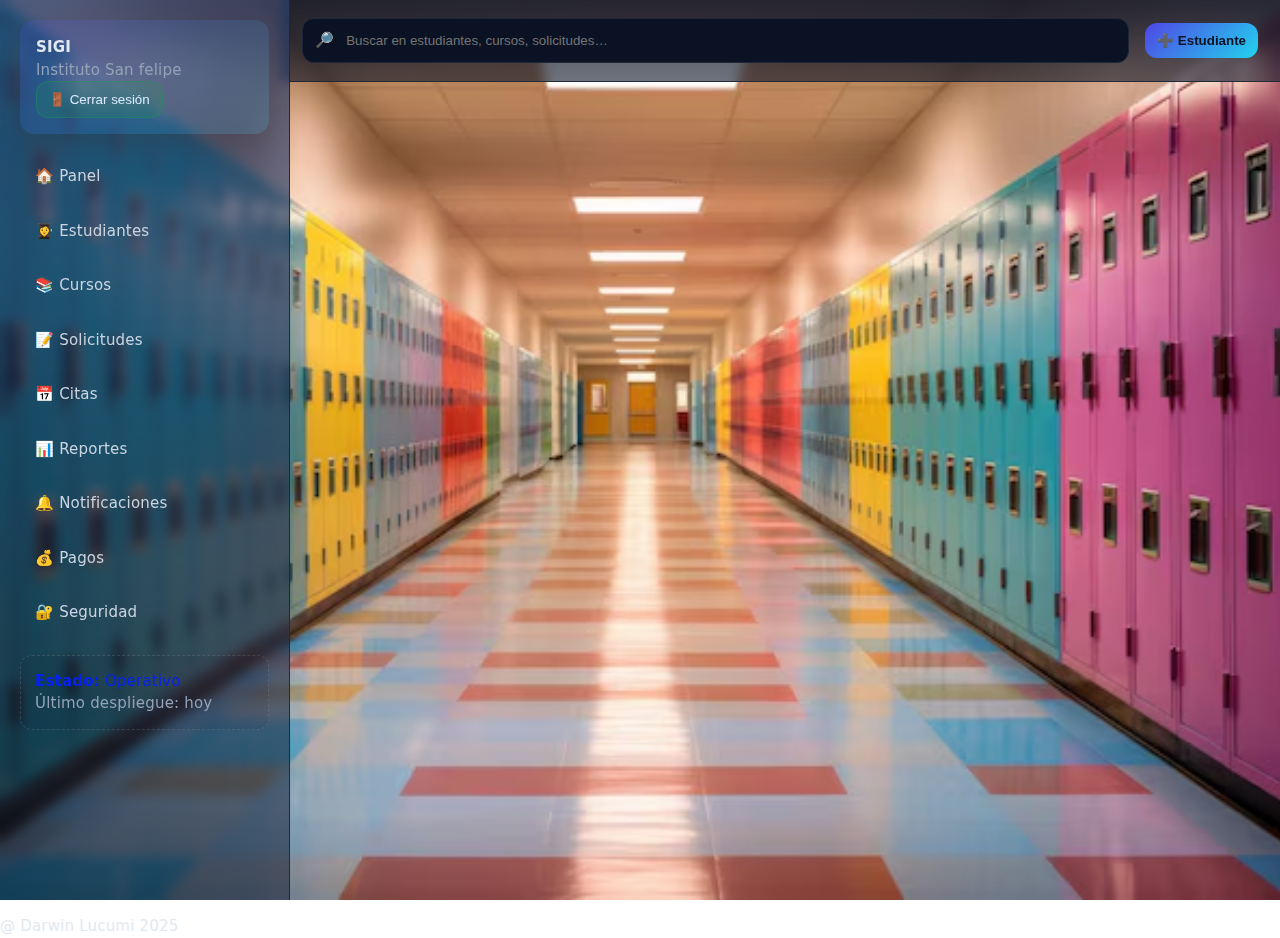
<file: index.html>
<!doctype html>
<html lang="es">
<head>
  <meta charset="utf-8" />
  <meta name="viewport" content="width=device-width, initial-scale=1" />
  <title>Instituto</title>
  <link rel="stylesheet" href="style.css">
 
</head>
<body>
  
  <div class="app" id="app">
    <aside class="sidebar" id="sidebar" aria-label="Barra lateral de navegación">
      <div class="logo" aria-label="SIGI Instituto">
        
        <div>
          <strong>SIGI</strong><br>
          <span class="muted"> Instituto San felipe</span>
          <button class="btn ok" id="logoutBtn">🚪 Cerrar sesión</button> 
          

          
        </div>
      </div>
      <nav role="navigation" aria-label="Módulos">
        <a class="nav-item" href="#dashboard" data-route>🏠 Panel</a>
        <a class="nav-item" href="#estudiantes" data-route>👩‍🎓 Estudiantes</a>
        <a class="nav-item" href="#cursos" data-route>📚 Cursos</a>
        <a class="nav-item" href="#solicitudes" data-route>📝 Solicitudes</a>
        <a class="nav-item" href="#citas" data-route>📅 Citas</a>
        <a class="nav-item" href="#reportes" data-route>📊 Reportes</a>
        <a class="nav-item" href="#notificaciones" data-route>🔔 Notificaciones</a>
        <a class="nav-item" href="#pagos" data-route>💰 Pagos</a>
        <a class="nav-item" href="#seguridad" data-route>🔐 Seguridad</a>
      </nav>

      <div class="kpi" aria-live="polite">
        <div><strong>Estado:</strong> Operativo</div>
        <div class="muted">Último despliegue: hoy</div>
      </div>
    </aside>
    <div class="backdrop" id="backdrop" aria-hidden="true"></div>

    <main>
      <header>
        <button class="btn menu-btn" id="openMenu" aria-controls="sidebar" aria-expanded="false">☰</button>
        <div class="search" role="search">
          🔎 <input id="globalSearch" type="search" placeholder="Buscar en estudiantes, cursos, solicitudes…" aria-label="Buscar">
        </div>
        <div class="userbar">
          
          <button class="btn primary" id="newStudentBtn">➕ Estudiante</button>
        </div>
      </header>

      <div class="content" id="content" tabindex="-1">
    
        <section id="dashboard" aria-labelledby="dash-title">
          <div class="grid cols-3">
            <div class="card">
              <h2 id="dash-title">Panel</h2>
              <p class="muted">Resumen rápido del instituto.</p>
              <div class="kpi-row">
                <div class="pill">👩‍🎓 Estudiantes: <b id="kpiStudents">0</b></div>
                <div class="pill">📚 Cursos: <b id="kpiCourses">0</b></div>
                <div class="pill">📝 Solicitudes: <b id="kpiReqs">0</b></div>
                <div class="pill">📅 Citas hoy: <b id="kpiAppts">0</b></div>
              </div>
            </div>
            <div class="card">
              <h2>Actividad reciente</h2>
              <ul id="activity" class="muted" style="margin:0; padding-left:18px">
                <li>Se creó el prototipo SIGI.</li>
              </ul>
            </div>
            <div class="card">
              <h2>Atajos</h2>
              <div style="display:flex; gap:10px; flex-wrap:wrap">
                <a class="btn ok" href="#estudiantes" data-route>Gestionar estudiantes</a>
                <a class="btn warn" href="#cursos" data-route>Registrar curso</a>
                <a class="btn" href="#solicitudes" data-route>Ver solicitudes</a>
              </div>
            </div>
          </div>
        </section>

        <!-- ESTUDIANTES -->
        <section id="estudiantes" hidden aria-labelledby="students-title">
          <div class="card">
            <h2 id="students-title">Estudiantes</h2>
            <div style="display:flex; gap:10px; align-items:center; margin:6px 0 12px">
              <input class="input" id="studentFilter" placeholder="Filtrar por nombre o documento" aria-label="Filtrar estudiantes">
              <button class="btn" id="exportCSV">⬇️ Exportar CSV</button>
            </div>
            <div class="card" style="padding:0">
              <table class="table" aria-describedby="students-title">
                <thead>
                  <tr>
                    <th>Documento</th>
                    <th>Nombre</th>
                    <th>Correo</th>
                    <th>Curso</th>
                    <th>Acciones</th>
                  </tr>
                </thead>
                <tbody id="studentTable"></tbody>
              </table>
            </div>
          </div>
        </section>

        <!-- CURSOS -->
        <section id="cursos" hidden aria-labelledby="courses-title">
          <div class="card">
            <h2 id="courses-title">Cursos</h2>
            <form class="form two" id="courseForm" novalidate>
              <div class="row">
                <label>Código
                  <input class="input" name="code" required minlength="2" maxlength="12" />
                </label>
                <span class="helper"> </span>
              </div>
              <div class="row">
                <label>Nombre del curso
                  <input class="input" name="name" required minlength="3" />
                </label>
              </div>
              <div class="row" style="grid-column: 1 / -1; display:flex; gap:10px; justify-content:flex-end">
                <button class="btn" type="reset">Limpiar</button>
                <button class="btn primary" type="submit">Guardar curso</button>
              </div>
            </form>
          </div>
          <div class="card">
            <h2>Listado</h2>
            <ul id="courseList" class="muted" style="margin:0; padding-left:18px"></ul>
          </div>
        </section>

        <section id="solicitudes" hidden aria-labelledby="req-title">
          <div class="card">
            <h2 id="req-title">Solicitudes estudiantiles</h2>
            <form class="form two" id="requestForm" novalidate>
              <div class="row">
                <label>Documento estudiante
                  <input class="input" name="doc" required />
                </label>
              </div>
              <div class="row">
                <label>Tipo de solicitud
                  <select name="type">
                    <option>Certificado</option>
                    <option>Constancia</option>
                    <option>Cambio de grupo</option>
                  </select>
                </label>
              </div>
              <div class="row" style="grid-column:1 / -1">
                <label>Detalle
                  <textarea class="input" name="detail" rows="3" placeholder="Describe tu solicitud…"></textarea>
                </label>
              </div>
              <div class="row" style="grid-column:1 / -1; display:flex; gap:10px; justify-content:flex-end">
                <button class="btn" type="reset">Limpiar</button>
                <button class="btn primary" type="submit">Registrar</button>
              </div>
            </form>
          </div>
          <div class="card">
            <h2>Bandeja</h2>
            <div id="reqList" class="grid"></div>
          </div>
        </section>

        <!-- CITAS -->
        <section id="citas" hidden aria-labelledby="appt-title">
          <div class="card">
            <h2 id="appt-title">Citas administrativas</h2>
            <form class="form two" id="apptForm" novalidate>
              <div class="row">
                <label>Documento estudiante
                  <input class="input" name="doc" required />
                </label>
              </div>
              <div class="row">
                <label>Fecha y hora
                  <input class="input" type="datetime-local" name="when" required />
                </label>
              </div>
              <div class="row" style="grid-column:1 / -1; display:flex; gap:10px; justify-content:flex-end">
                <button class="btn" type="reset">Limpiar</button>
                <button class="btn primary" type="submit">Agendar</button>
              </div>
            </form>
          </div>
          <div class="card">
            <h2>Agenda</h2>
            <ul id="apptList" class="muted" style="margin:0; padding-left:18px"></ul>
          </div>
        </section>

        <!-- REPORTES -->
        <section id="reportes" hidden aria-labelledby="rep-title">
          <div class="card">
            <h2 id="rep-title">Reportes y estadísticas</h2>
            <p class="muted">Demostración simple (sin librerías externas):</p>
            <canvas id="miniChart" width="640" height="220" aria-label="Gráfico de barras de ejemplo" role="img"></canvas>
          </div>
        </section>

        <!-- NOTIFICACIONES -->
        <section id="notificaciones" hidden aria-labelledby="noti-title">
          <div class="card">
            <h2 id="noti-title">Notificaciones</h2>
            <form class="form two" id="notifyForm" novalidate>
              <div class="row">
                <label>Destino
                  <select name="to">
                    <option value="all">Todos los estudiantes</option>
                    <option value="course">Por curso</option>
                    <option value="one">Un estudiante</option>
                    <label>Estudiante
                    <input class="input" name="student" placeholder="ID o nombre del estudiante" />
                    </label>
                    <div class="row" id="row-student" hidden></div>
                  </select>
                </label>
              </div>
              <div class="row">
                <label>Asunto
                  <input class="input" name="subject" required />
                </label>
              </div>
              <div class="row" style="grid-column:1 / -1">
                <label>Mensaje
                  <textarea class="input" name="body" rows="3" required placeholder="Escribe el mensaje…"></textarea>
                </label>
              </div>
              <div class="row" style="grid-column:1 / -1; display:flex; gap:10px; justify-content:flex-end">
                <button class="btn" type="reset">Limpiar</button>
                <button class="btn primary" type="submit">Enviar</button>
              </div>
            </form>
          </div>
          <div class="card">
            <h2>Histórico</h2>
            <ul id="notifyLog" class="muted" style="margin:0; padding-left:18px"></ul>
          </div>
        </section>
        <!-- PAGOS -->
<section id="pagos" hidden aria-labelledby="pagos-title">
  <div class="card">
    <h2 id="pagos-title">Pagos de Mensualidad</h2>

    <!-- Formulario -->
    <form class="form two" id="pagoForm" novalidate>
      <div class="row">
        <label>Estudiante
          <select name="estudiante" required>
            
          </select>
        </label>
      </div>

      <div class="row">
        <label>Asignatura
          <select name="asignatura" required>
            <option value="">Seleccione…</option>
            
          </select>
        </label>
      </div>

      <div class="row">
        <label>Valor Mensual
          <input class="input" type="number" name="valor" placeholder="Ej: 150000" required />
        </label>
      </div>

      <div class="row">
        <label>Fecha de Pago
          <input class="input" type="date" name="fecha" required />
        </label>
      </div>

      <div class="row">
        <label>Estado
          <select name="estado" required>
            <option value="pendiente">Pendiente</option>
            <option value="pagado">Pagado</option>
          </select>
        </label>
      </div>

      <div class="row" style="grid-column:1/-1; display:flex; gap:10px; justify-content:flex-end">
        <button class="btn" type="reset">Limpiar</button>
        <button class="btn primary" type="submit">Registrar Pago</button>
      </div>
    </form>
  </div>

  <div class="card">
    <h3>Historial de Pagos</h3>
    <table class="table" id="tablaPagos">
      <thead>
        <tr>
          <th>Estudiante</th>
          <th>Asignatura</th>
          <th>Valor</th>
          <th>Fecha</th>
          <th>Estado</th>
        </tr>
      </thead>
      <tbody></tbody>
    </table>
  </div>
</section>


        <!-- SEGURIDAD -->
        <section id="seguridad" hidden aria-labelledby="sec-title">
          <div class="card">
            <h2 id="sec-title">Seguridad y accesos</h2>
            <ul class="muted" style="margin:0; padding-left:18px">
              <li>Perfiles: Administrador, Docente, Estudiante</li>
              <li>Buenas prácticas: contraseñas cifradas, 2FA, control de sesiones, mínimo privilegio.</li>
              <li>Auditoría: trazabilidad de acciones y cambios.</li>
            </ul>
          </div>
        </section>
      </div>
    </main>
  </div>

  <!-- MODAL NUEVO ESTUDIANTE -->
 <dialog class="modal" id="studentModal" aria-labelledby="modalTitle">
  <div class="panel" role="document">
    <header>
      <h3 id="modalTitle" style="margin:0">Nuevo estudiante</h3>
    </header>
    <div class="body">
      <form class="form two" id="studentForm" action="insertar_estudiante.php" method="POST" novalidate>
        <div class="row">
          <label>Documento
            <input class="input" name="doc" required pattern="\d{6,12}" placeholder="Solo números (6-12)" />
          </label>
        </div>
        <div class="row">
          <label>Nombre completo
            <input class="input" name="name" required minlength="3" />
          </label>
        </div>
        <div class="row">
          <label>Teléfono
            <input class="input" name="phone" required pattern="\d{7,12}" placeholder="Ej: 3100000000" />
          </label>
        </div>
        <div class="row">
          <label>Curso
            <input class="input" name="course" required />
          </label>
        </div>
        <div class="row" style="grid-column:1 / -1; display:flex; gap:10px; justify-content:flex-end">
          <button class="btn" type="button" id="closeModal">Cancelar</button>
          <button class="btn primary" type="submit">Guardar</button>
        </div>
      </form>
    </div>
  </div>
</dialog>


  <div class="toast" id="toast" role="status" aria-live="polite">Acción realizada.</div>
  <footer>
    <p>@ Darwin Lucumi 2025</p>
  </footer>
 


  

<script>
  const sel = document.querySelector('select[name="to"]');
  const rowStudent = document.getElementById('row-student');
  const student = rowStudent.querySelector('input[name="student"]');
  const form = document.getElementById('notifyForm');

  function toggleStudent() {
    const one = sel.value === 'one';
    rowStudent.hidden = !one;
    student.required = one;
    if (!one) student.value = '';
  }

  sel.addEventListener('change', toggleStudent);
  toggleStudent(); // inicializa según la selección actual

  // Por ahora solo prevenimos envío y mostramos los datos
  form.addEventListener('submit', (e) => {
    e.preventDefault();
    const data = Object.fromEntries(new FormData(form));
    console.log('Datos listos para enviar:', data);
    alert('Simulación: datos listos para backend.\nMira la consola del navegador.');
    // 🔹 Mensaje cuando se limpia el formulario de pagos
const pagoForm = document.getElementById('pagoForm');
if (pagoForm) {
  pagoForm.addEventListener('reset', () => {
    const toast = document.getElementById('toast');
    toast.textContent = 'Formulario limpiado, los pagos anteriores se mantienen.';
    toast.classList.add('show');
    setTimeout(() => toast.classList.remove('show'), 3000);
  });
}

  });
</script>

<script src="app.js"></script>
</body>
</html>
</file>
<file: style.css>
:root{
      --bg: #0f172a;        
      --card: #111827;      
      --muted:#94a3b8;      
      --text:#e2e8f0;       
      --brand:#4f46e5;      
      --brand-2:#22d3ee;    
      --ok:#16a34a;         
      --warn:#eab308;    
      --err:#ef4444;        
      --border:#1f2937;     
      --shadow: 0 10px 30px rgba(53, 28, 28, 0.25);
      --radius: 14px;
      
    }
    *{box-sizing:border-box}
    html,body{height:100%}
    body{
    margin: 0; background-image: url(instituto_imagen.jpg);background-size: cover;    background-position: center;  background-repeat: no-repeat;   background-attachment: fixed; 
   
  color: var(--text);
  font: 15px/1.5 system-ui, -apple-system, Segoe UI, Roboto, Inter, "Helvetica Neue", Arial, "Noto Sans", "Apple Color Emoji","Segoe UI Emoji";
  letter-spacing: .2px;
    }
       
    a{color:inherit; text-decoration:none}
    .app{display:grid; grid-template-columns: 280px 1fr; min-height:100dvh}
    
   .sidebar {
    position: fixed;
    top: 0;
    left: 0;
    width: 290px;          /* ancho fijo */
    height: 100vh;

    padding: 20px;
    border-right: 1px solid var(--border);
    background: linear-gradient(180deg, rgba(44, 65, 111, 0.7), rgba(17,24,39,.5));
    backdrop-filter: blur(6px);

    z-index: 50; /* sidebar encima del fondo pero debajo del header */
  }

    main{
      margin-left: 0px;

    }
    .logo{
      display:flex; align-items:center; gap:12px; padding:16px; border-radius: var(--radius);
      background: linear-gradient(135deg, rgba(79,70,229,.18), rgba(34,211,238,.12));
      box-shadow: var(--shadow);
      
    }
    .logo-badge{
      width:38px; height:38px; border-radius:12px; display:grid; place-items:center;
      background: linear-gradient(135deg, var(--brand), var(--brand-2));
      font-weight:700;
      box-shadow: 0 10px 25px rgba(79,70,229,.35);
    }
    .sidebar nav{margin-top:18px; display:grid; gap:6px}
    .nav-item{
      display:flex; align-items:center; gap:10px; padding:12px 14px; border-radius:12px; color:#cbd5e1;
      border:1px solid transparent;
    }
    .nav-item:hover{background: rgba(148,163,184,.08); border-color: rgba(148,163,184,.18)}
    .nav-item[aria-current="page"]{
      background: linear-gradient(135deg, rgba(79,70,229,.18), rgba(34,211,238,.12));
      border-color: rgba(79,70,229,.35);
      color:#eef2ff;
    }
    .kpi{
      margin-top:18px; padding:14px; border:1px dashed rgba(151, 153, 158, 0.25); border-radius:12px; color:#0622f0;
      background: rgba(1, 5, 18, 0.06);
    }
    /* Main */
    header{
      display:flex; align-items:center; gap:16px; padding:18px 22px;
      position:sticky; top:0; background: linear-gradient(180deg, rgba(15,23,42,.8), rgba(15,23,42,.6));
      backdrop-filter: blur(6px); border-bottom:1px solid var(--border); z-index:5;
    }
    .search{
      flex:1; display:flex; align-items:center; gap:10px; padding:10px 12px; border-radius:12px;
      background:#0b1223; border:1px solid #1d283a;
    }
    .search input{flex:1; background:transparent; border:0; color:var(--text); outline:none}
    .userbar{display:flex; align-items:center; gap:10px}
    .btn{
      border:1px solid #263142; background:#0b1223; color:#dbeafe; padding:10px 12px; border-radius:12px; cursor:pointer;
    }
    .btn.primary{background: linear-gradient(135deg, var(--brand), var(--brand-2)); color:#0b1223; border:0; font-weight:700}
    .btn.ok{background: rgba(22,163,74,.18); border-color:rgba(22,163,74,.35)}
    .btn.warn{background: rgba(234,179,8,.15); border-color:rgba(234,179,8,.35)}
    .btn.err{background: rgba(239,68,68,.15); border-color:rgba(239,68,68,.35)}
    .content{padding:24px; display:grid; gap:18px}
    .grid{display:grid; gap:18px}
    @media(min-width:900px){ .grid.cols-2{grid-template-columns:1fr 1fr} .grid.cols-3{grid-template-columns:repeat(3,1fr)} }
    .card{
      background: linear-gradient(180deg, rgba(17,24,39,.7), rgba(17,24,39,.55));
      border:1px solid var(--border); border-radius: var(--radius); padding:18px; box-shadow: var(--shadow);
    }
    .card h2{margin:0 0 12px 0; font-size:20px}
    .muted{color:var(--muted)}
    .kpi-row{display: flex;flex-wrap: wrap;gap: 10px;align-items: center;

   /* 🔑 FIX */
   overflow: visible;
   line-height: normal;}

    .pill{display:inline-flex;
    align-items:center;
    gap:8px; 
    padding:6px 10px; 
    border-radius:999px; 
    border:1px 
    solid #1f2a3c; 
    background:#0b1223;  
    border: 1px solid #1f2a3c;
    color:#c7d2fe; 
    font-size:12px}
    /* Table */
    .table{width:100%; border-collapse: collapse; font-size:14px}
    .table th, .table td{padding:10px 12px; border-bottom:1px solid #1f2937}
    .table th{ text-align:left; color:#93c5fd; font-weight:600}
    .row-actions{display:flex; gap:8px}
    /* Modal */
    .modal{
       position:fixed;  display:none; place-items:center; background: rgba(39, 42, 57, 0.6); z-index:50; border: 1px solid black; border-radius: 9px; color:white; 
    }
    .modal[open]{display:grid}
    .modal .panel{width:min(640px, 92vw); background:fixed; border-radius:16px; box-shadow:0 6px 16px (0,0,0,0.5)}
    .panel header{position:unset; border:0; background:transparent; padding:16px 18px}
    .panel .body{padding:0 18px 18px}
    .form{display:grid; gap:12px}
    .form .row{display:grid; gap:8px}
    @media(min-width:700px){ .form.two{grid-template-columns:1fr 1fr; gap:12px}}
    .input, select, textarea{
      width:100%; padding:10px 12px; border-radius:10px; border:1px solid #243044; background:#0a1529; color:#e5e7eb
    }
    .helper{font-size:12px; color:#d2d8e0}
    /* Toast */
    .toast{position:fixed; right: 20px; bottom:20px; display:none; padding:12px 14px; border-radius:12px; background:#052e1b; color:#bbf7d0; border:1px solid rgba(34,197,94,.35); box-shadow: var(--shadow); z-index:60}
    .toast[show]{display:block}
    /* Hide sections */
    section[show]{display:none !important}


/* Responsive */
@media(max-width:900px){
      .app{grid-template-columns: 1fr}
      .sidebar{position:fixed; inset:0 30% 0 0; transform: translateX(-100%); transition:.25s; z-index:60}
      .sidebar[open]{transform: translateX(0)}
      .backdrop{position:fixed; inset:0; background:rgba(2,6,23,.55); backdrop-filter: blur(2px); display:none}
      .backdrop[show]{display:block}
      .menu-btn{display:inline-flex}
    } 
    @media(min-width:901px){ .menu-btn{display:none;} }
    
.card {
  transition: transform .3s ease, box-shadow .3s ease;
}
.card:hover {
  transform: translateY(-4px);
  box-shadow: 0 12px 28px rgba(0,0,0,0.35);
}
section {
  opacity: 0;
  transform: translateY(10px);
  animation: fadeUp .5s ease forwards;
}
@keyframes fadeUp {
  to {
    opacity: 1;
    transform: translateY(0);
  }
}
.sidebar {
  animation: sidebarFade .6s ease;
  
}
@keyframes sidebarFade {
  from {
    opacity: 0;
    transform: translateX(-15px);
  }
  to {
    opacity: 1;
    transform: translateX(0);
  }
}
.nav-item {
  transition: background .25s, transform .2s;
}
.nav-item:hover {
  transform: translateX(6px);
}
.btn {
  transition: transform .2s ease;
}
.btn:hover {
  transform: scale(1.04);
}
.btn:active {
  transform: scale(0.97);
}
.modal[open] .panel {
  animation: modalPop .35s ease;
}
@keyframes modalPop {
  0% { opacity: 0; transform: scale(.85) translateY(20px); }
  100% { opacity: 1; transform: scale(1) translateY(0); }
}

/* Animación base */
#newStudentBtn {
  position: relative;
  overflow: hidden;
  transition: transform .25s ease, box-shadow .25s ease;
}

/* Efecto al pasar el cursor */
#newStudentBtn:hover {
  transform: translateY(-3px) scale(1.04);
  box-shadow: 0 0 18px rgba(79, 70, 229, 0.45);
}

/* Efecto al presionarlo */
#newStudentBtn:active {
  transform: scale(0.96);
}

/* Brillo animado interno */
#newStudentBtn::after {
  content: "";
  position: absolute;
  top: -100%;
  left: -100%;
  width: 250%;
  height: 250%;
  background: radial-gradient(
    circle,
    rgba(255,255,255,0.35) 0%,
    rgba(255,255,255,0) 60%
  );
  opacity: 0;
  transform: scale(0);
  transition: opacity .4s ease, transform .5s ease;
}

/* Brillo visible al hover */
#newStudentBtn:hover::after {
  opacity: .7;
  transform: scale(1);
}

/* Animación flotante */
@keyframes floatPulse {
  0% { transform: translateY(0); }
  50% { transform: translateY(-3px); }
  100% { transform: translateY(0); }
}

/* Hace que flote cada 4 segundos suavemente */
#newStudentBtn {
  animation: floatPulse 4s ease-in-out infinite;
}
.estado-badge {
  padding: 3px 8px;
  border-radius: 6px;
  font-weight: bold;
  text-transform: capitalize;
}

.estado-badge {
  padding: 3px 8px;
  border-radius: 6px;
  font-weight: bold;
  text-transform: capitalize;
}

.estado-pagado {
  background: rgba(43, 221, 96, 0.15); border-color:rgba(17, 210, 59, 0.35);
  font-size:  15px;
 
}

.estado-pendiente {
  background: rgba(218, 65, 65, 0.15); border-color:rgba(213, 119, 119, 0.35);
  font-size:  15px;
}
.delete-btn {
 background: transparent;
  border: none;
  color: white;
  font-size: 20px;
 cursor: pointer;
}
</file>
